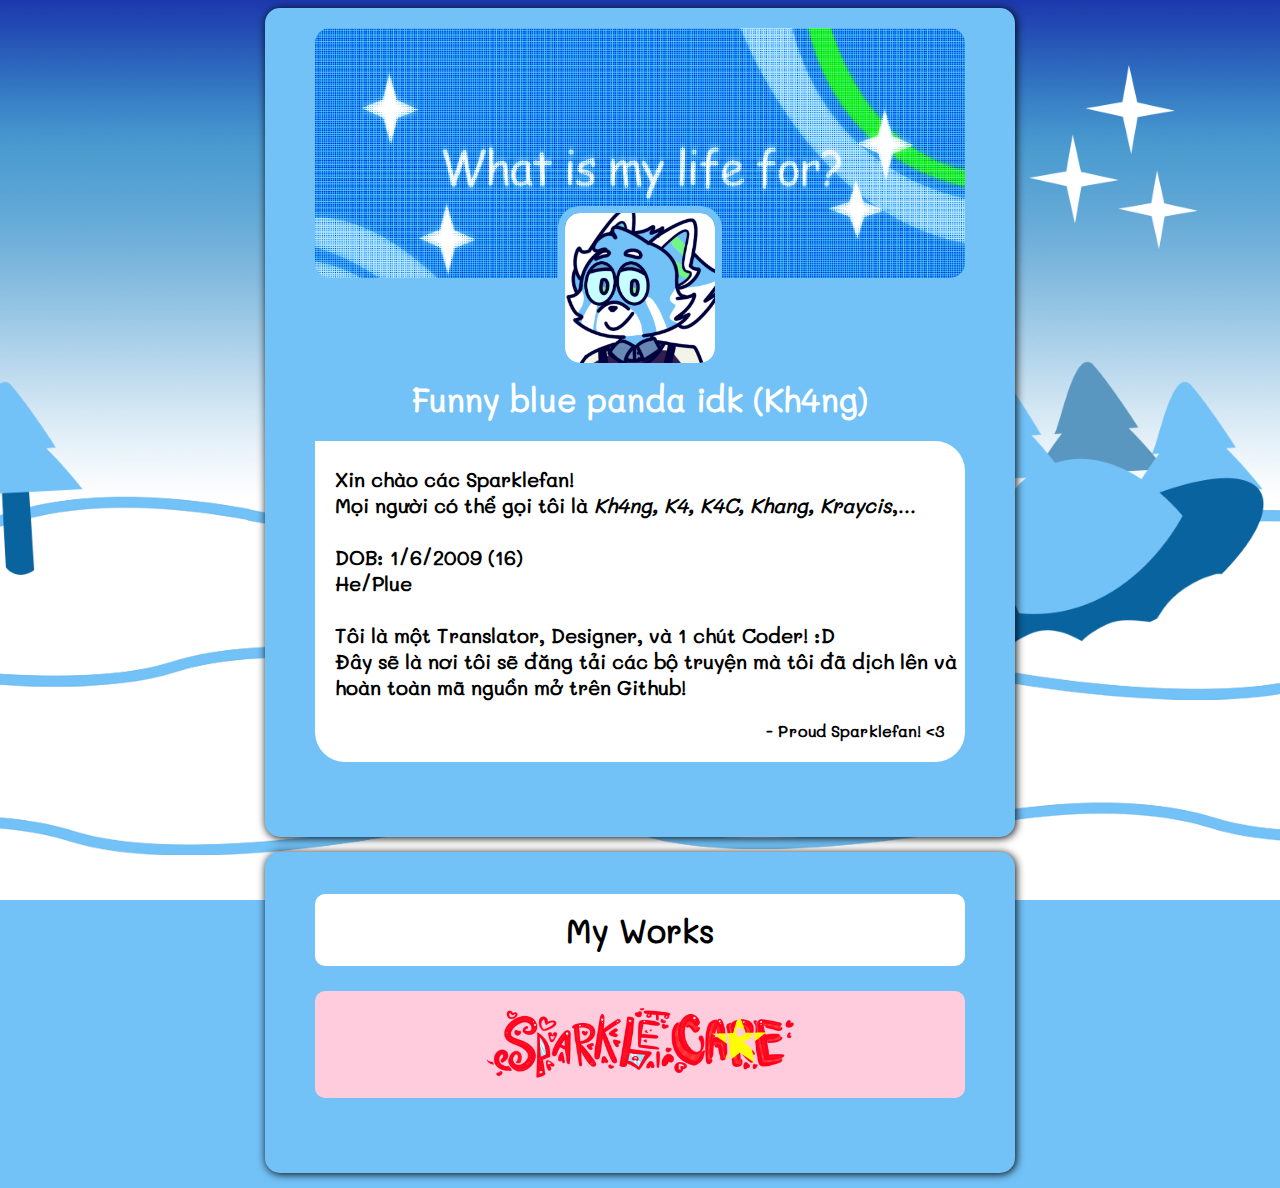
<file: index.html>
<!DOCTYPE html>
<html lang="en">
<head>
    <meta charset="UTF-8">
    <meta name="viewport" content="width=device-width, initial-scale=1.0">
    <title>Welcome to my coolass website!</title>
    <link href="assets/epic_main.css" rel="stylesheet" type="text/css">
    <link rel="icon" type="image/x-icon" href="assets/images/kray_favi.ico">
</head>
<body>
<div id="wap-container">
    <div id="banner"><img id="avatar" src="/assets/images/pfp.png"></div>
    <h1>Funny blue panda idk (Kh4ng)</h1>
    <div id="infobox">
    <p style="font-size: 20px;">Xin chào các Sparklefan!<br>
        Mọi người có thể gọi tôi là <i>Kh4ng, K4, K4C, Khang, Kraycis</i>,...<br><br>DOB: 1/6/2009 (16)<br>
        He/Plue<br><br>

        Tôi là một Translator, Designer, và 1 chút Coder! :D<br>
        Đây sẽ là nơi tôi sẽ đăng tải các bộ truyện mà tôi đã dịch lên và hoàn toàn mã nguồn mở trên Github!

        <p style="text-align: right; margin-right: 15px">- Proud Sparklefan! <3 </p>
    </p>
    </div>
</div>

<div id="wap-container">
    <h1><div id="infobox2" style="border-radius:10px; text-align: center">My Works</div></h1>
    <div id="infobox2" style="border-radius:10px; text-align: center; padding:15px; background-color:rgb(255, 204, 221)"><a href="/sparklecare.html"><img id="logo" src="assets/images/header.png" width="50%"></a><br></div>
</div>
</body>
</html>
</file>
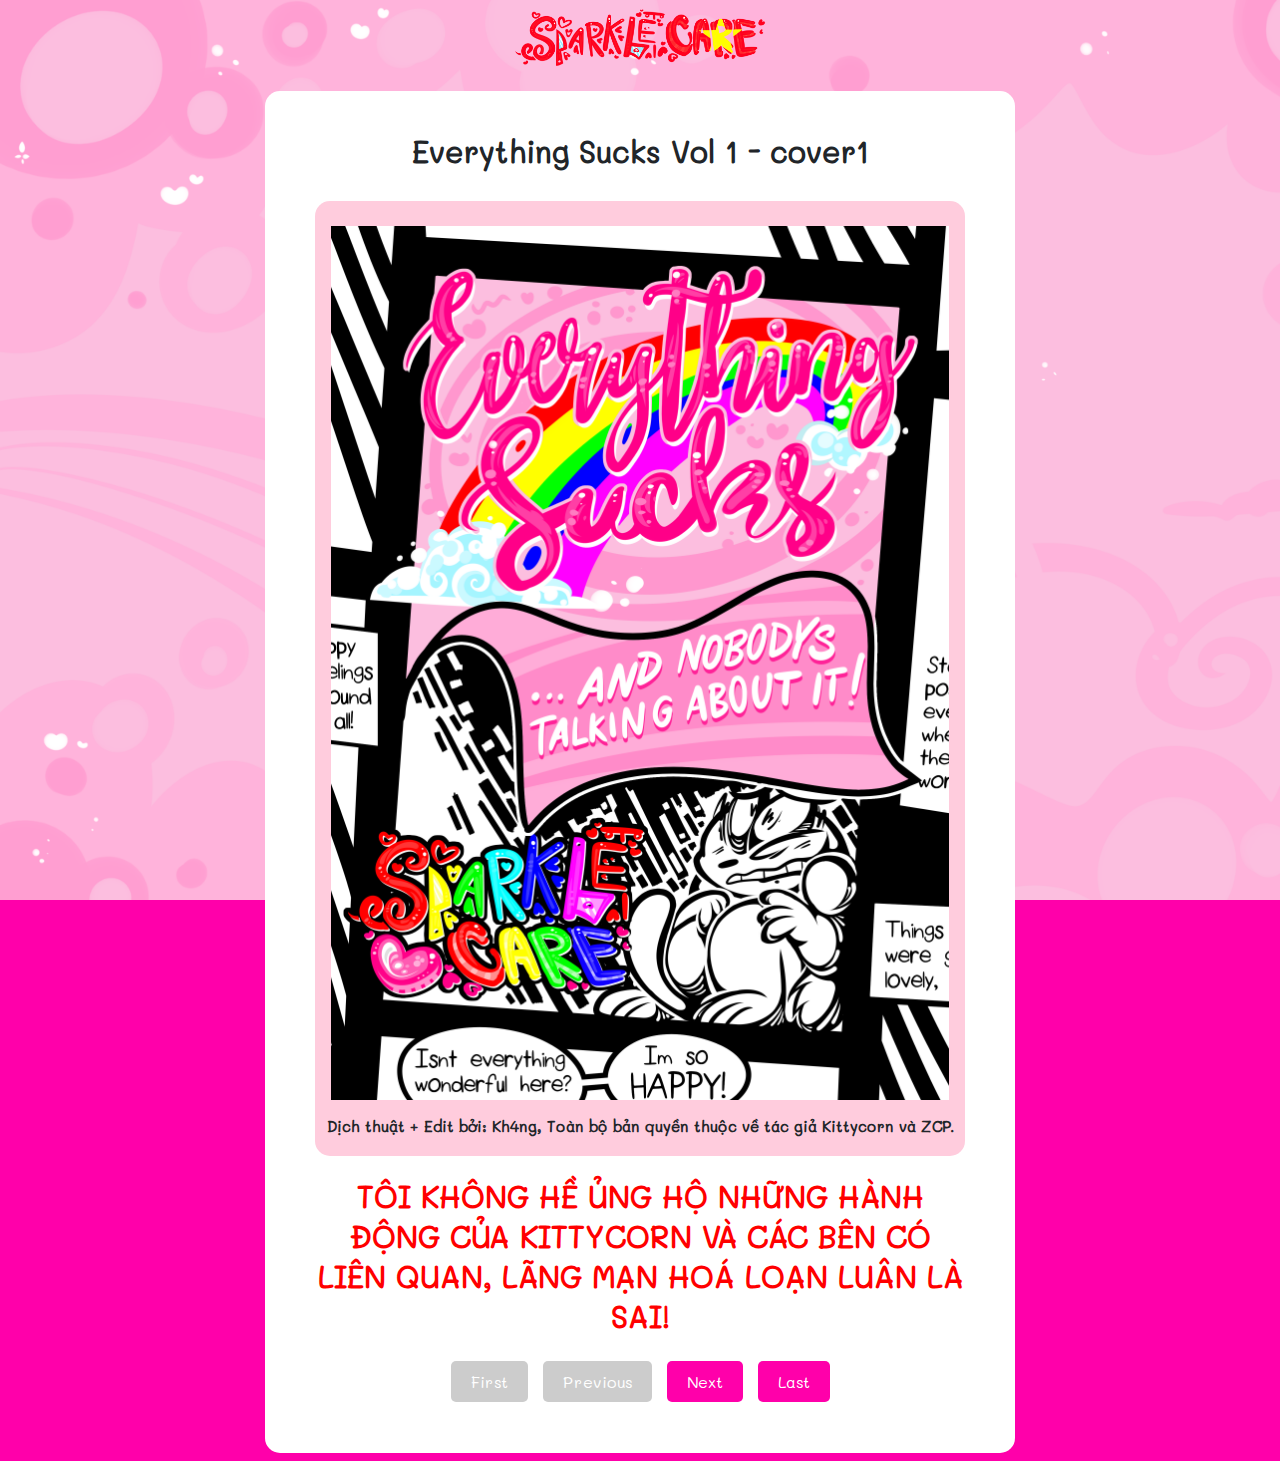
<file: comic.html>
<!DOCTYPE html>
<html lang="en">
<head>
    <meta charset="UTF-8">
    <meta name="viewport" content="width=device-width, initial-scale=1.0">
    <title id="title_vol">Sparklecare - Everything Sucks Vol </title>
    <link href="assets/sparkle.css" rel="stylesheet" type="text/css">
    <link rel="icon" type="image/x-icon" href="assets/images/favicon_sc.ico">
</head>
<body>
    <a href="index.html"><img id="logo" src="assets/images/header.png" width="100%"></a><br>
    
    <div id="wap-container">
    <h1 id="titlepage">Everything Sucks VOL 1</h1>
    <div id="pink">
    <div id="comic-container">
        <img id="comic-image" src="" alt="Comic Page">
    </div>
    Dịch thuật + Edit bởi: Kh4ng, Toàn bộ bản quyền thuộc về tác giả Kittycorn và ZCP.
    </div>
    <h1 style="color:red">TÔI KHÔNG HỀ ỦNG HỘ NHỮNG HÀNH ĐỘNG CỦA KITTYCORN VÀ CÁC BÊN CÓ LIÊN QUAN, LÃNG MẠN HOÁ LOẠN LUÂN LÀ SAI!</h1>
    <div class="navigation">
        <button id="first-btn">First</button>
        <button id="prev-btn">Previous</button>
        <button id="next-btn">Next</button>
        <button id="last-btn">Last</button>
    </div>
    </div>
    <script>
        let pages = [];
        let currentPageIndex = 0;

        // Function to parse URL parameters
        function getQueryParams() {
            const params = new URLSearchParams(window.location.search);
            return {
                vol: params.get('vol'),
                id: params.get('id')
            };
        }

        // Fetch the pages from the JSON file
        fetch('/assets/pages.json')
            .then(response => response.json())
            .then(data => {
                pages = data.pages;
                const { vol, id } = getQueryParams();
                currentPageIndex = pages.findIndex(page => page.vol === vol && page.id === id);
                if (currentPageIndex === -1) currentPageIndex = 0; // Default to first page if not found
                loadPage(currentPageIndex);
                updateButtons();            })
            .catch(error => console.error('Error loading pages:', error));

        // Load the page based on the index
        function loadPage(index) {
            if (index >= 0 && index < pages.length) {
                const page = pages[index];
                document.getElementById('comic-image').src = `/${page.image}`;
                document.getElementById('comic-image').alt = `Comic Page: ${page.id}`;

                document.getElementById('titlepage').innerText = `Everything Sucks Vol ${page.vol} - ${page.id}`
                document.getElementById('title_vol').innerText = `Sparklecare - Everything Sucks Vol ${page.vol} - ${page.id}`

                window.history.replaceState({}, '', `comic.html?vol=${page.vol}&id=${page.id}`); // Update URL
                currentPageIndex = index;
                updateButtons();
            }
        }

        // Update button states
        function updateButtons() {
            document.getElementById('first-btn').disabled = currentPageIndex === 0;
            document.getElementById('prev-btn').disabled = currentPageIndex === 0;
            document.getElementById('next-btn').disabled = currentPageIndex === pages.length - 1;
            document.getElementById('last-btn').disabled = currentPageIndex === pages.length - 1;
        }

        // Event listeners for navigation buttons
        document.getElementById('first-btn').addEventListener('click', () => {
            loadPage(0);
        });

        document.getElementById('prev-btn').addEventListener('click', () => {
            if (currentPageIndex > 0) {
                loadPage(currentPageIndex - 1);
            }
        });

        document.getElementById('next-btn').addEventListener('click', () => {
            if (currentPageIndex < pages.length - 1) {
                loadPage(currentPageIndex + 1);
            }
        });

        document.getElementById('last-btn').addEventListener('click', () => {
            loadPage(pages.length - 1);
        });

        // Handle browser back/forward navigation
        window.addEventListener('popstate', () => {
            const { vol, id } = getQueryParams();
            const pageIndex = pages.findIndex(page => page.vol === vol && page.id === id);
            if (pageIndex !== -1) {
                loadPage(pageIndex);
            }
        });
    </script>
</body>
</html>
</file>
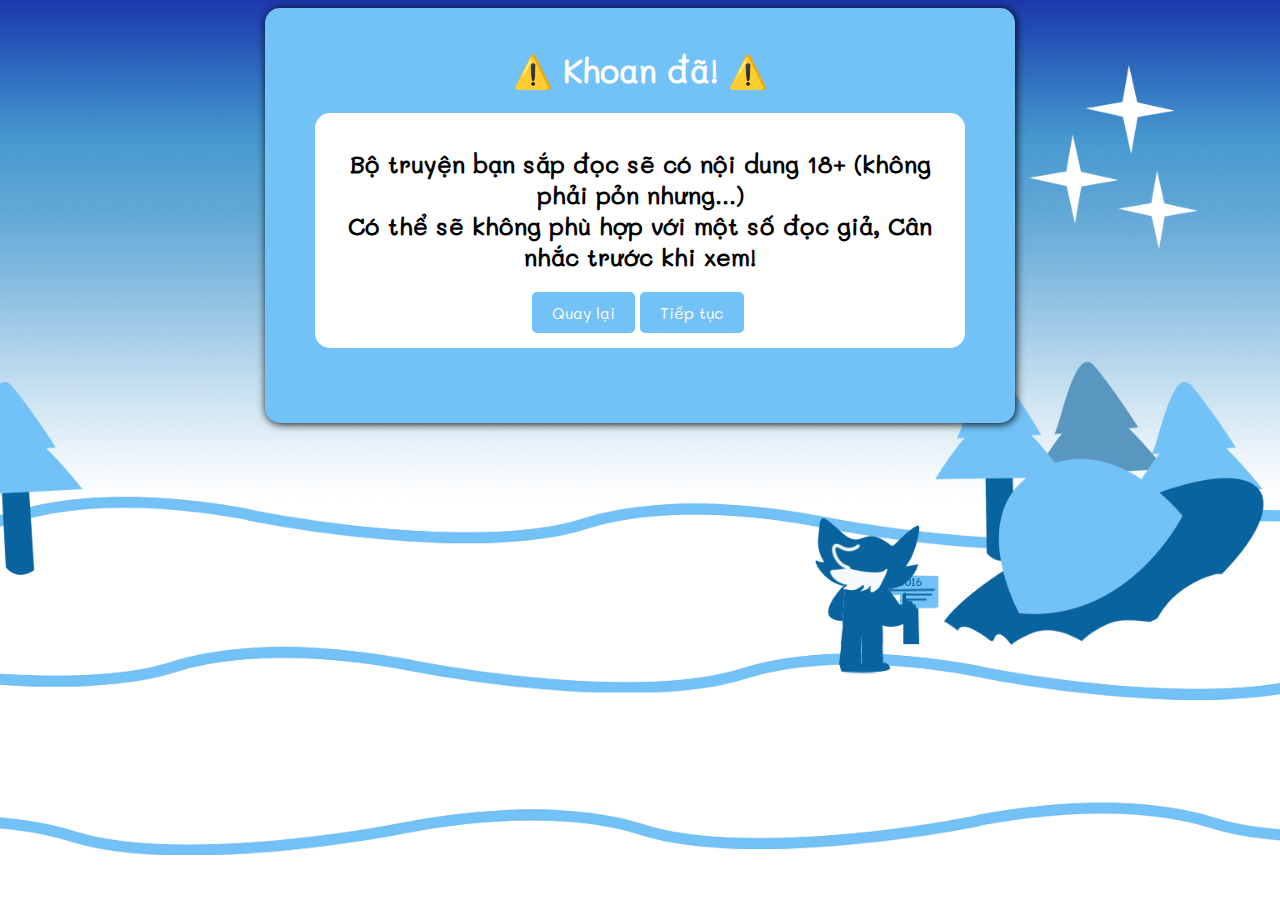
<file: warning.html>
<!DOCTYPE html>
<html lang="en">
    <link href="assets/epic_main.css" rel="stylesheet" type="text/css">
<head>
    <meta charset="UTF-8">
    <meta name="viewport" content="width=device-width, initial-scale=1.0">
    <title>Warning Content!</title>
    <link rel="icon" type="image/x-icon" href="assets/images/kray_favi.ico">
</head>
<body>
    <div id="wap-container">
        <h1>⚠️ Khoan đã! ⚠️</h1>
        <div id="infobox2"><h2>Bộ truyện bạn sắp đọc sẽ có nội dung 18+ (không phải pỏn nhưng...)<br>Có thể sẽ không phù hợp với một số đọc giả, Cân nhắc trước khi xem!<br></h2>
            <button onclick='window.location.href = "/"'>Quay lại</button><button onclick=jump()>Tiếp tục</button></div>
</body>
<script>
    function getQueryParams() {
        const params = new URLSearchParams(window.location.search);
        return {
            url: params.get('url'),
        };
    }

    function jump() {
        if (getQueryParams().url == null) {
            window.location.href = "/"
        } else {
            window.location.href = getQueryParams().url
        }
    }
</script>
</html>
</file>
<file: assets/epic_main.css>
@font-face{
    font-family: "Comic Sans MS";
    src: url("../assets/fonts/SVN-Comic\ Sans\ MS.ttf") format("truetype");
}

@font-face {
    font-family:"Mali Regular";
    src: url("../assets/fonts/Mali-Regular.ttf") format("truetype");
}

body {
    background-image: image-set('../assets/images/kray_BG.png');

    font-family: "Mali Regular", cursive;
    font-weight: bold;
    font-size: 16px;
    color:rgb(255, 255, 255);
    text-align: center;
    background-color: #72c2f7;
    background-position: right center;
    background-repeat: no-repeat;
    background-attachment: fixed;
    background-size: cover;
}

#wap-container {
    background-color: #72c2f7;
    background-origin: padding-box;
    display: block;
    height: auto;
    width: 650px;
    padding: 50px;
    padding-top: 20px;
    border-radius: 15px;
    margin: auto;
    margin-bottom: 15px;
    box-shadow: 1px 1px 8px #000000;
}

#banner {
    background-image: image-set('../assets/images/kray_ban.png');
    background-size:650px;
    background-color: rgb(0, 0, 0);
    background-origin: padding-box;
    height: 250px;
    width: 650px;
    border-radius: 15px;
    margin: auto;
    
    margin-bottom: 100px;
}

#avatar {
    width: 150px; border-radius: 15px; margin-top:185px;outline: 7px solid #72c2f7;
}

#infobox {
    background-color: #ffffff;
    border-radius: 30px;
    text-align: left;
    border-top-left-radius: 0;
    color: #000000;
    padding-left: 20px;
    padding-top: 5px;
    padding-bottom: 5px;
    padding-right: 5px;
    margin-bottom: 25px;
}

#infobox2 {
    background-color: #ffffff;
    border-radius: 15px;
    text-align: center;
    color: #000000;
    padding: 15px;
    margin-bottom: 25px;
}

#volbox {
    text-align: center;
}

button {
    outline: #ffffff;
    font-family: "Mali Regular", cursive;
    padding: 10px 20px;
    font-size: 16px;
    cursor: pointer;
    background-color: #72c2f7;
    color: white;
    border: none;
    border-radius: 5px;
    margin-right: 5px;
}
button:hover {
    background-color: #09639e;
}

@media only screen and (max-width:600px) {
    
    body {
        font-size: 15px;
    }

    #wap-container {
        width: 320px;
        height: fit-content;
        padding: 20px;
    }

    #banner {
        width: 320px;
        height: 150px;
        background-size: 250px;
        background-repeat: no-repeat;
        background-size: cover;

        margin-bottom: 100px;
    }

    #avatar {
        width: 130px; border-radius: 15px; margin-top:105px;outline: 7px solid #72c2f7
    }

    #infobox {
        font-size: 10px;
        padding-right: 10px;
    }

    #logo {
        height: 100%;
    }

    #pagevolume {
        width: 100%;
    }

}
</file>
<file: assets/sparkle.css>
@font-face{
    font-family: "Comic Sans MS";
    src: url("../assets/fonts/SVN-Comic\ Sans\ MS.ttf") format("truetype");
}

@font-face {
    font-family:"Mali Regular";
    src: url("../assets/fonts/Mali-Regular.ttf") format("truetype");
}
body {
    font-family: "Mali Regular", cursive;
    font-weight: bold;
    font-size: 15px;
    color:rgb(33, 37, 41);
    text-align: center;
    background-color: rgb(255, 0, 170);
    background-image: image-set("../assets/images/BG_2.png");
    background-repeat: no-repeat;
    background-attachment: fixed;
    background-size: cover;
}
#comic-image {
    max-width: 95%;
    height: auto;
    margin-top: 25px;
    padding-bottom: 12px;
}
.navigation {
    margin-top: 20px;
}
button {
    font-family: "Mali Regular", cursive;
    padding: 10px 20px;
    font-size: 16px;
    cursor: pointer;
    background-color: rgb(255, 0, 170);
    color: white;
    border: none;
    border-radius: 5px;
    margin: 5px;
    margin-bottom: 1px;
}
button:hover {
    background-color: rgb(255, 61, 191);
}
button:disabled {
    background-color: #ccc;
    cursor: not-allowed;
}
#wap-container {
    background-color: rgb(255, 255, 255);
    background-origin: padding-box;
    display: block;
    height: auto;
    width: 650px;
    padding: 50px;
    padding-top: 20px;
    border-radius: 15px;
    margin: auto;
}

#pink {
    background-color: rgb(255, 204, 221);
    padding-bottom: 20px;
    margin-top: 30px;
    border-radius: 15px;
}

#avatar {
    width: 150px; border-radius: 15px; margin-top:185px;outline: 7px solid rgb(255, 204, 221);
}

#logodiv {
    margin-bottom: 20px; display:block; width:500px; margin-left: auto; margin-right: auto
}

#logo {
    width: 20%;
    margin-bottom: 20px;
    transition: transform .2s
}
#logo:hover {
    transform: scale(1.2);
}

#scbanner {
    border-radius: 15px; margin-left:-15px; padding-bottom:10px; padding-top:5px
}

@media only screen and (max-width:600px) {
    
    body {
        font-size: 15px;
    }

    #wap-container {
        width: 320px;
        height: fit-content;
        padding: 20px;
    }

    #pink {
        margin-left: -5px;
    }

    #banner {
        width: 320px;
        height: 150px;
        background-size: 250px;
        background-repeat: no-repeat;
        background-size: cover;

        margin-bottom: 100px;
    }

    #avatar {
        width: 130px; border-radius: 15px; margin-top:105px;outline: 7px solid rgb(255, 204, 221);
    }

    #infobox {
        font-size: 10px;
        padding-right: 10px;
    }

    #comic-image {
        max-width: 95%;
        height: auto;
        margin-top: 25px;
        padding-bottom: 12px;
    }

    #logo {
        width: 65%;
        margin-bottom: 10px;
    }

    #scbanner {
        width: 290px;
        margin-left: -15px;
    }

    button {
        font-size: 13.3px;
        margin-left: -5px;
    }
}
</file>
